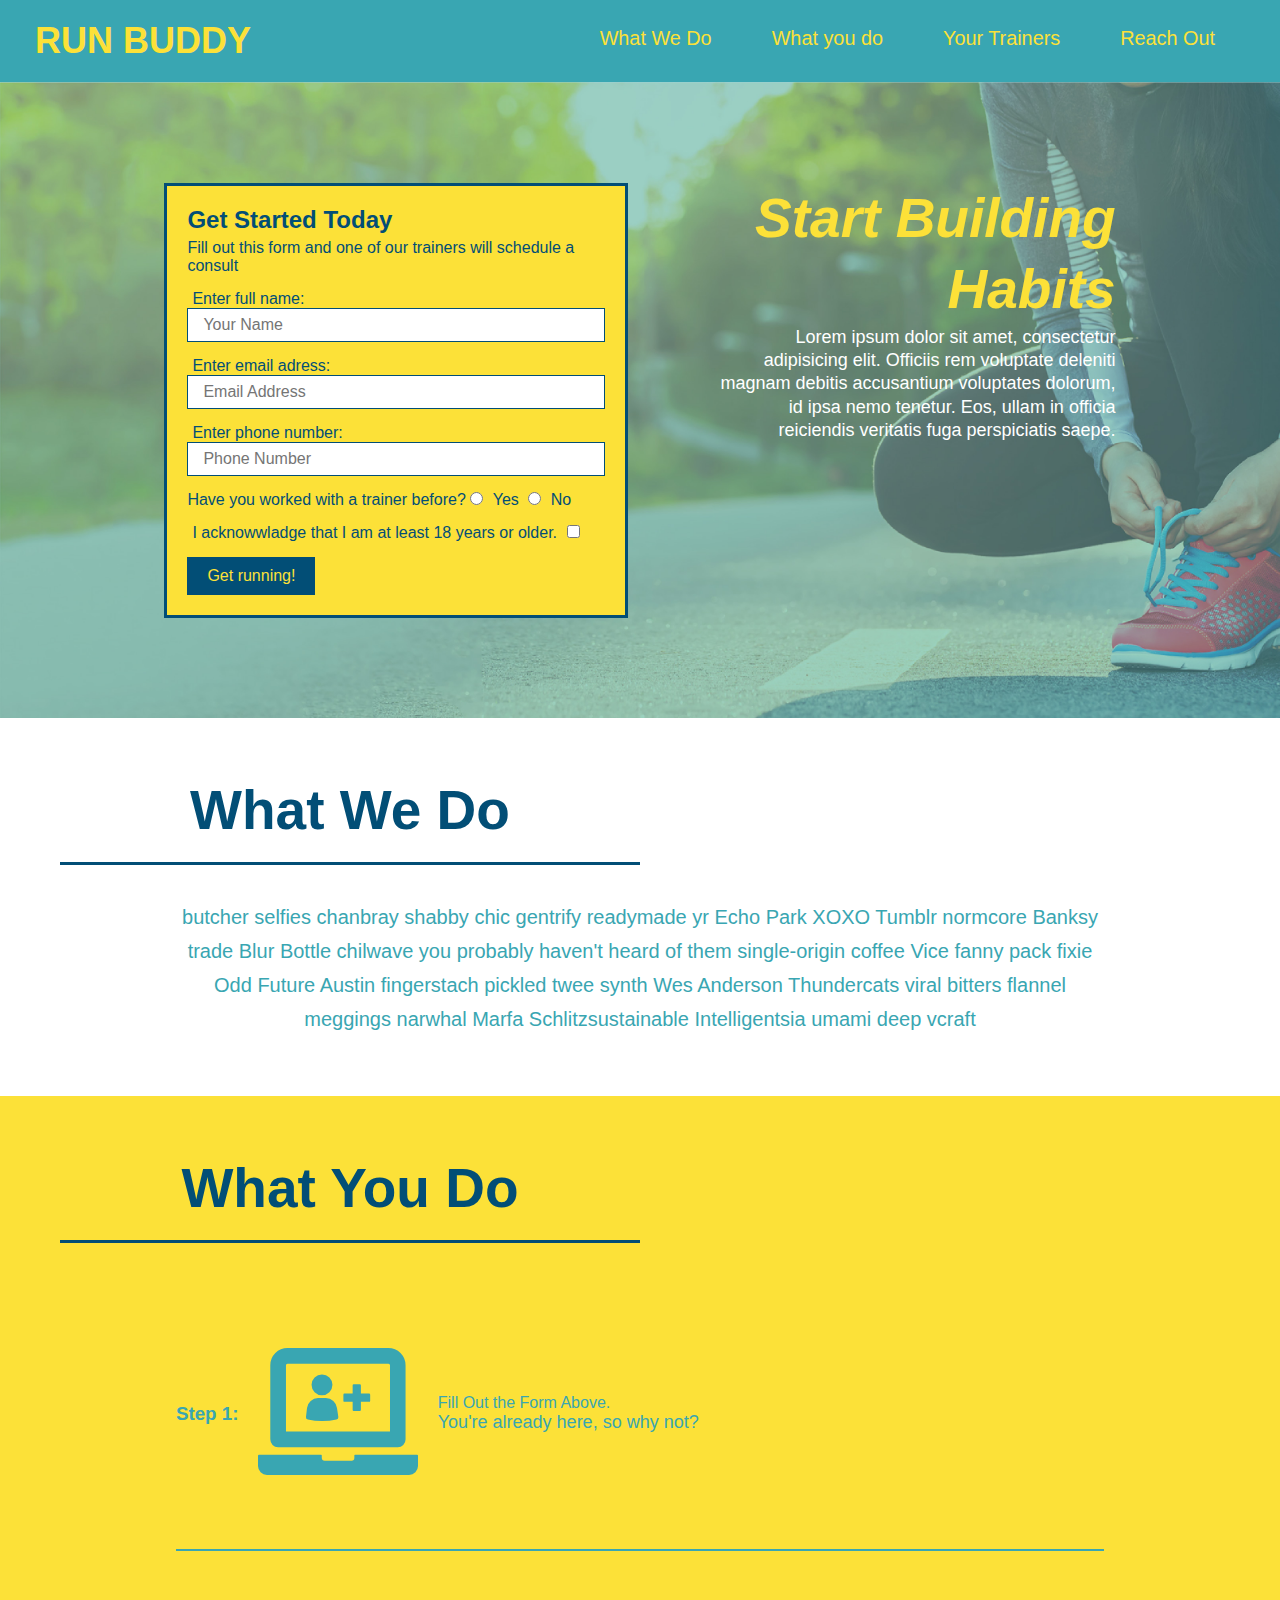
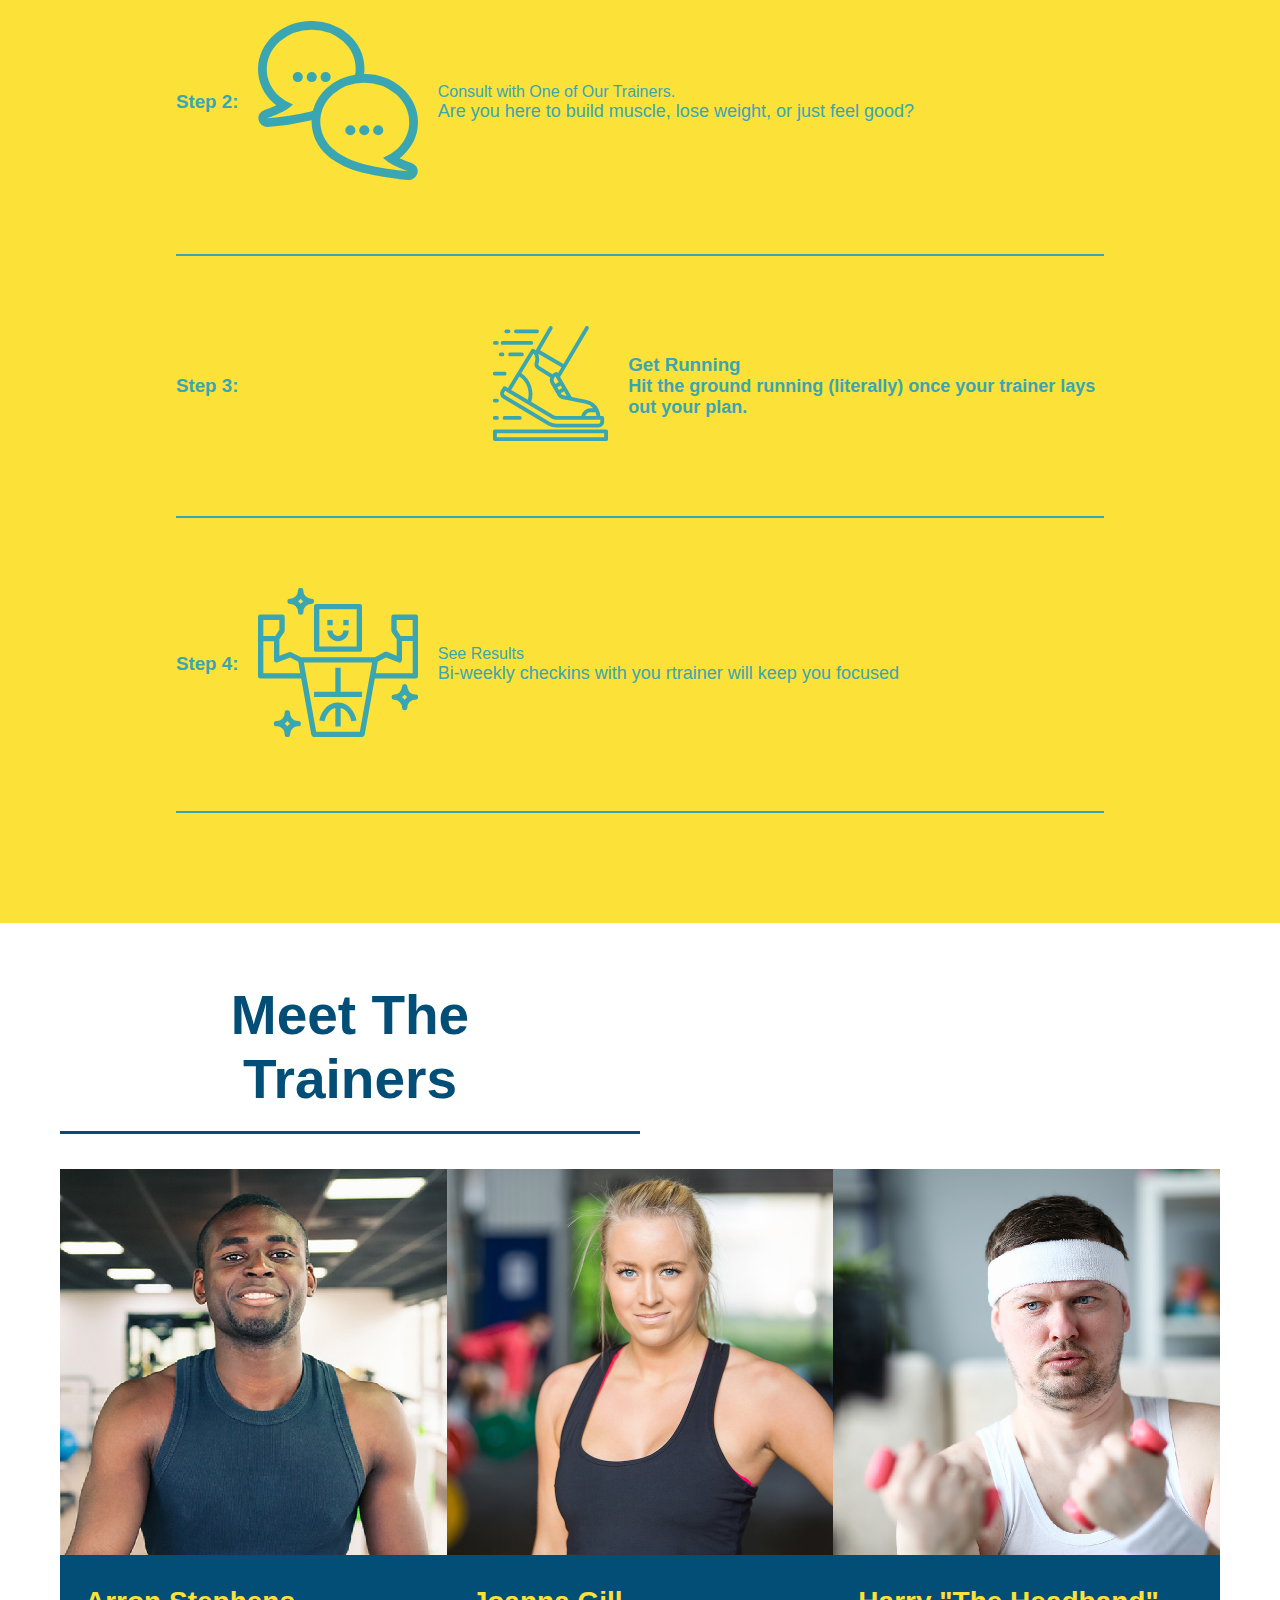
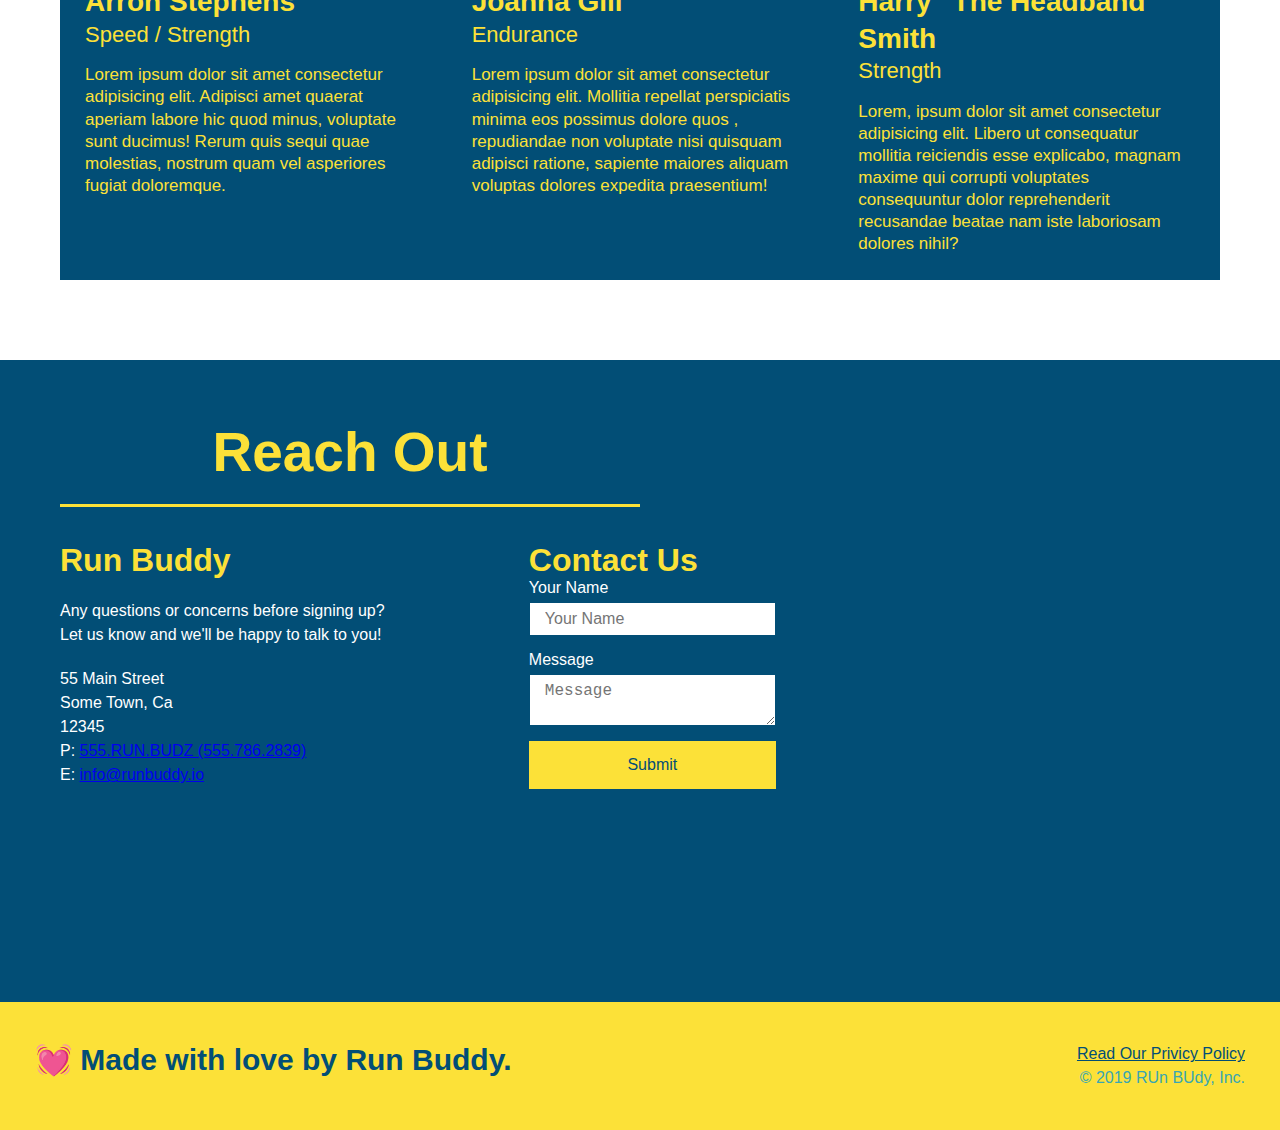
<file: index.html>
<!DOCTYPE html>
<html lang="en">

<head>
    <meta charset="UTF-8" />
    <title>Run Buddy</title>
    <link rel="stylesheet" href="./assets/css/style.css" />
</head>

<body>
    <!--navigation-->
    <header>
        <h1> <a href="/">RUN BUDDY</h1>
        <nav>
            <!--unordered list element-->
            <ul>
                <!--list item element-->
                <li>
                    <!--anchor element-->
                    <a href="#what-we-do">What We Do</a>
                </li>
                <li>
                    <a href="#what-you-do">What you do</a>
                </li>
                <li>
                    <a href="#your-trainers">Your Trainers</a>
                </li>

                <li>
                    <a href="#reach-out">Reach Out</a>
                </li>
            </ul>
        </nav>
    </header>

    <section class="hero">
        <div class="hero-form">

            <h3>Get Started Today</h3>
            <p>Fill out this form and one of our trainers will schedule a consult</p>
            <!--Add form element-->
            <form>
                <label for="name">Enter full name:</label>
                <input type="text" placeholder="Your Name" name="name" id="name" class="form-input" />
                <label for="email">Enter email adress:</label>
                <input type="email" placeholder="Email Address" name="email" id="email" class="form-input" />
                <label for="phone">Enter phone number:</label>
                <input type="tel" placeholder="Phone Number" name="phone" id="phone" class="form-input" />
                <p>
                    Have you worked with a trainer before?
                    <input type="radio" name="trainer-confirm" id="trainer-yes" />
                    <label for="trainer-yes">Yes</label>
                    <input type="radio" name="trainer-confirm" id="trainer-no" />
                    <label for="trainer-no">No</label>
                </p>
                <label for="checkbox">
                    I acknowwladge that I am at least 18 years or older.
                    <label>
                        <input type="checkbox" name="age-confirm" id="checkbox" />
                        </p>
                        <button type="submit">
                            Get running!
                        </button>
            </form>
        </div>
        <div class="hero-cta">
            <h2>Start Building Habits</h2>
            <p>
                Lorem ipsum dolor sit amet, consectetur adipisicing elit.
                Officiis rem voluptate deleniti magnam debitis accusantium
                voluptates dolorum, id ipsa nemo tenetur. Eos, ullam in
                officia reiciendis veritatis fuga perspiciatis saepe.
            </p>
        </div>
    </section>

    <!--what we do-->
    <section id="what-we-do" class="intro">
        <div class="flex-row">
            <h2 class="section-title primary border">What We Do</h2>
        </div>
        <div class="flex-row">
            <p>
                butcher selfies chanbray shabby chic gentrify readymade yr
                Echo Park XOXO Tumblr
                normcore Banksy trade Blur Bottle chilwave you probably haven't
                heard of them single-origin
                coffee Vice fanny pack fixie Odd Future Austin fingerstach pickled
                twee synth Wes Anderson Thundercats viral bitters flannel meggings
                narwhal Marfa Schlitzsustainable Intelligentsia umami deep vcraft
            </p>
        </div>
    </section>

    <!--"what you do"-->
    <section id="what-you-do" class="steps">
        <div class="flex-row">
            <h2 class="section-title secondary-border">What You Do</h2>
        </div>

        <!--insert this img element-->
        <div class="step">
            <h3>Step 1: </h3>
            <div class="step-info">
                <div class="step-img">
                    <img src="./assets/images/step-1.svg" alt="" />
                </div>
                <div class="step-text">
                    <span>Fill Out the Form Above.</span>
                    <p>You're already here, so why not?</p>
                </div>
            </div>
        </div>

        <div class="step">
            <h3>Step 2:</h3>
            <div class="step-info">
                <div class="step-img">
                    <img src="./assets/images/step-2.svg" alt="" />
                </div>
                <div class="step-text">
                    <span>Consult with One of Our Trainers.</span>
                    <p>Are you here to build muscle, lose weight, or just feel good?</p>
                </div>
            </div>
        </div>


        <div class="step">
            <h3>Step 3:<h3>
                    <div class="step-info">
                        <div class="step-img">
                            <img src="./assets/images/step-3.svg" alt="" />
                        </div>
                        <div class="step-text">
                            <span>Get Running</span>
                            <p>Hit the ground running (literally) once your trainer lays out your plan. </p>
                        </div>
                    </div>
        </div>

        <div class="step">
            <h3>Step 4:</h3>
            <div class="step-info">
                <div class="step-img">
                    <img src="./assets/images/step-4.svg" alt="" />
                </div>
                <div class="step-text">
                    <span>See Results</span>
                    <p>Bi-weekly checkins with you rtrainer will keep you focused</p>
                </div>
            </div>
        </div>
    </section>


    <!--"meet the trainers"-->
    <section id="your-trainers">
        <div class="flex-row">
            <h2 class="section-title primary-border">Meet The Trainers</h2>
        </div>

        <div class="trainers">
            <article class="trainer">
                <img src="./assets/images//trainer-1.jpg"
                    alt="Arron Stephens in his workout clothes, ready to pump iron" />
                <div class="trainer-bio">
                    <h3 class="trainer-name">Arron Stephens</h3>
                    <h4 class="trainer-role">Speed / Strength</h4>
                    <p>
                        Lorem ipsum dolor sit amet consectetur adipisicing elit.
                        Adipisci amet quaerat aperiam labore hic quod minus, voluptate sunt
                        ducimus! Rerum quis sequi quae molestias, nostrum quam vel asperiores
                        fugiat doloremque.
                    </p>
                </div>
            </article>

            <!--second trainer bio-->
            <article class="trainer">
                <img src="./assets/images/trainer-2.jpg" alt="Joanna Gill cooling off after a workout" />
                <div class="trainer-bio">
                    <h3 class="trainer-name">Joanna Gill</h3>
                    <h4 class="trainer-role">Endurance</h4>
                    <p>
                        Lorem ipsum dolor sit amet consectetur adipisicing elit.
                        Mollitia repellat perspiciatis minima eos possimus dolore quos
                        , repudiandae non voluptate nisi quisquam adipisci ratione, sapiente
                        maiores aliquam voluptas dolores expedita praesentium!
                    </p>
                </div>
            </article>


            <!--third trainer bio-->
            <article class="trainer">
                <img src="./assets/images/trainer-3.jpg"
                    alt="Harry Smith wearing a headband and lifting comically small pink weights" />
                <div class="trainer-bio">
                    <h3 class="trainer-name">Harry "The Headband" Smith</h3>
                    <h4 class="trainer-role">Strength</h4>
                    <p>
                        Lorem, ipsum dolor sit amet consectetur adipisicing elit.
                        Libero ut consequatur mollitia reiciendis esse explicabo,
                        magnam maxime qui corrupti voluptates consequuntur dolor
                        reprehenderit recusandae beatae nam iste laboriosam dolores
                        nihil?
                    </p>
                </div>
            </article>
        </div>
    </section>




    <!--"reach out"-->
    <section id="reach-out" class="contact">
        <div class="flex-row">
            <h2 class="section-title secondary-border">Reach Out</h2>
        </div>
        <div class="contact-info">
            <div>
                <h3>Run Buddy</h3>
                <p>
                    Any questions or concerns before signing up?
                    <br />
                    Let us know and we'll be happy to talk to you!
                </p>

                <address>
                    55 Main Street <br />
                    Some Town, Ca <br />
                    12345 <br />
                    P: <a href="tel:555.786.2839">555.RUN.BUDZ (555.786.2839)</a><br />
                    E: <a href="mailto://info@runbuddy.io">info@runbuddy.io</a>
                </address>

            </div>

            <div class="contact-form">
                <h3>Contact Us</h3>
                <form>
                    <label for="contact-name">Your Name</label>
                    <input type="text" id="contact-name" placeholder="Your Name" />

                    <label for="contact-message">Message</label>
                    <textarea id="contact-message" placeholder="Message"></textarea>

                    <button type="submit">Submit</button>
                </form>
            </div>

            <iframe
                src="https://www.google.com/maps/embed?pb=!1m14!1m12!1m3!1d12182.30520634488!2d-74.0652613!3d40.2407219!2m3!1f0!2f0!3f0!3m2!1i1024!2i768!4f13.1!5e0!3m2!1sen!2sus!4v1561060983193!5m2!1sen!2sus"
                frameborder="0" style="border:0" allowfullscreen></iframe>

        </div>

    </section>

    <!--footer-->
    <footer>
        <h2>💓 Made with love by Run Buddy.</h2>
        <div>
            <a href="#">Read Our Privicy Policy</a><br />
            &copy; 2019 RUn BUdy, Inc.
        </div>
    </footer>
</body>

</html>
</file>
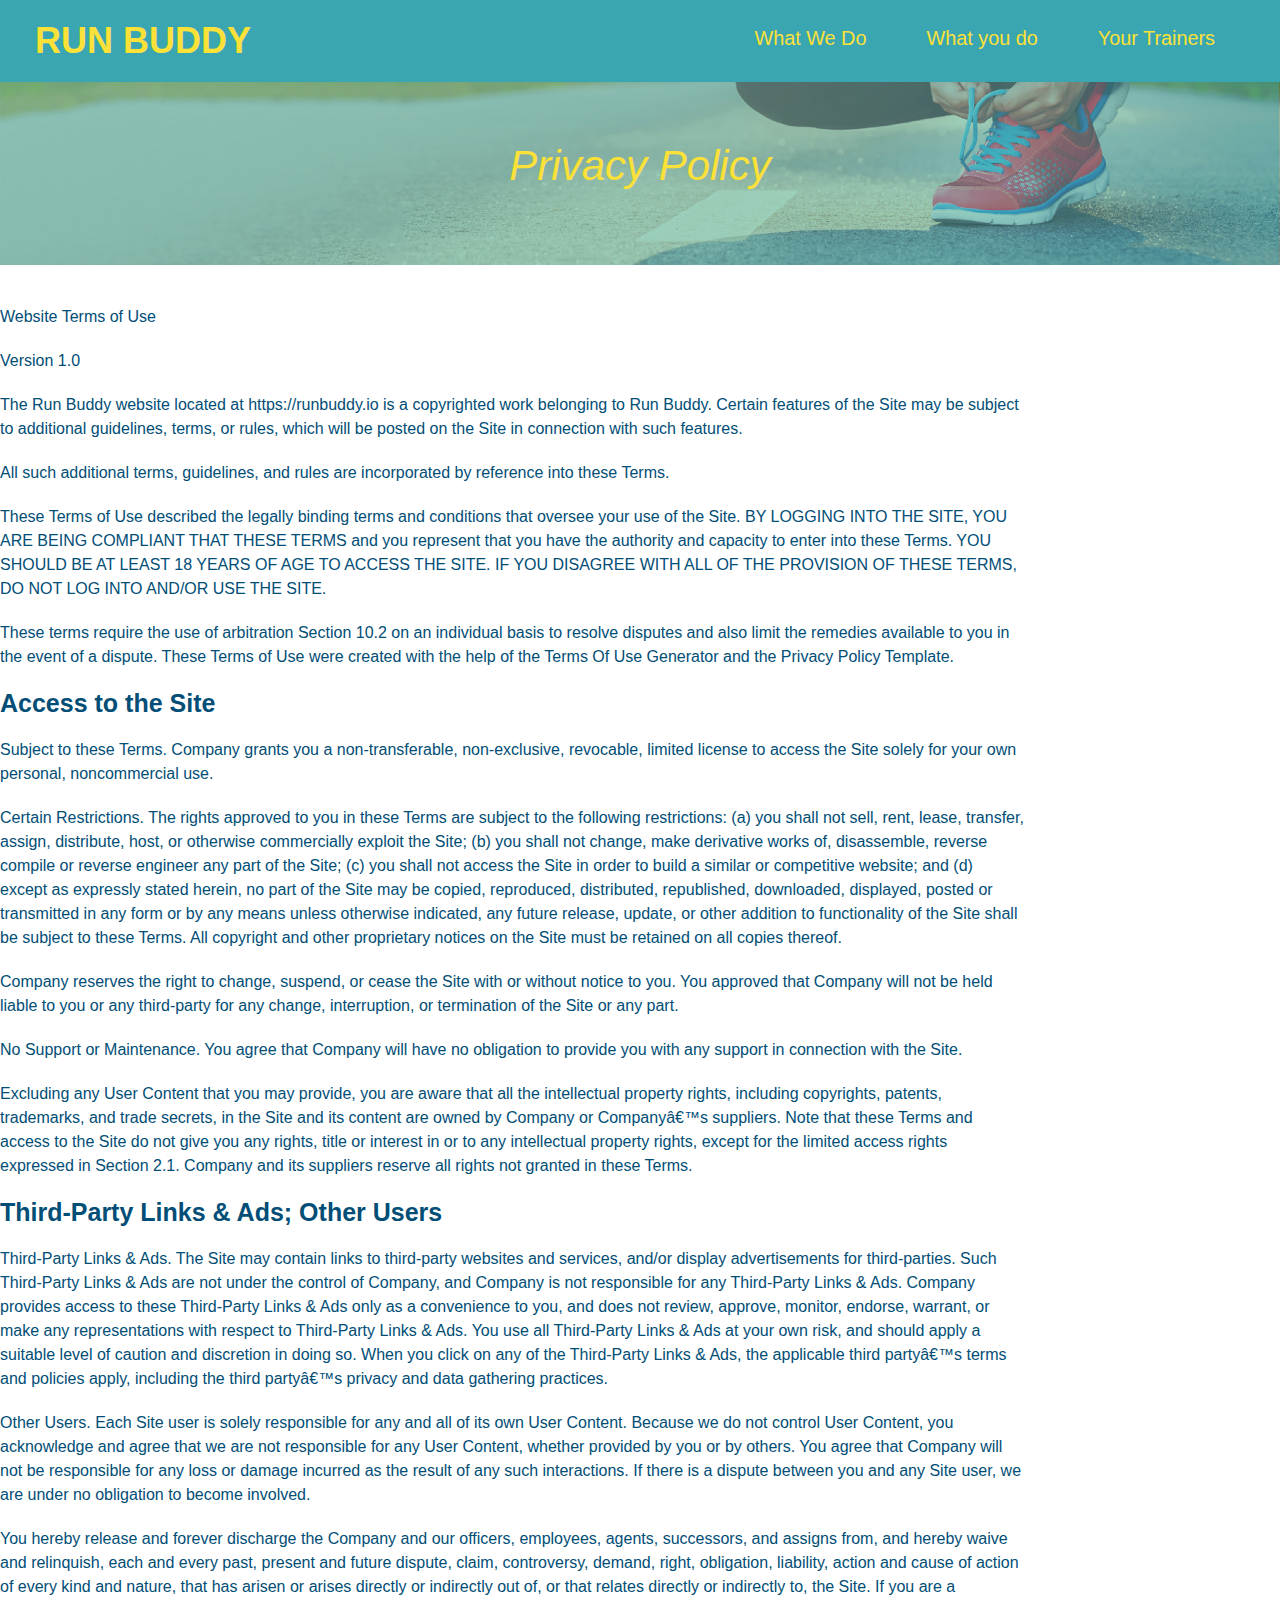
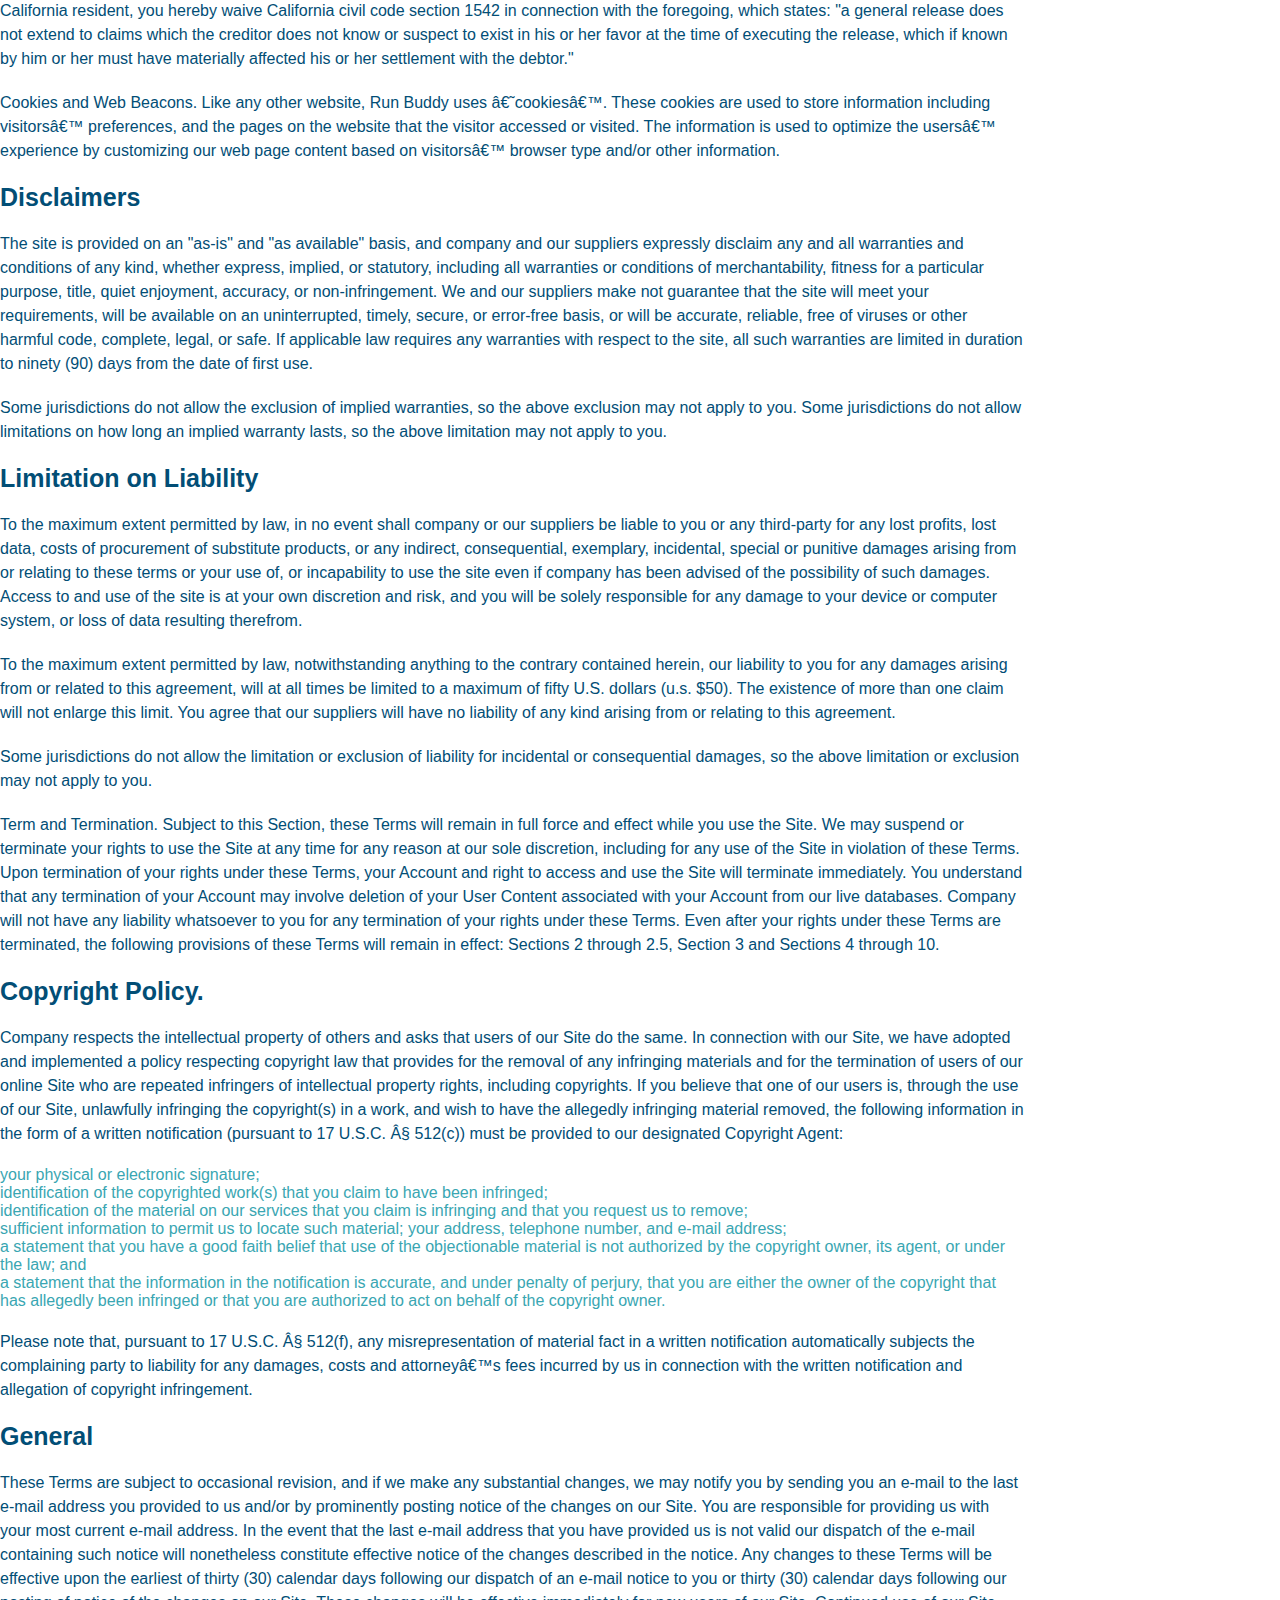
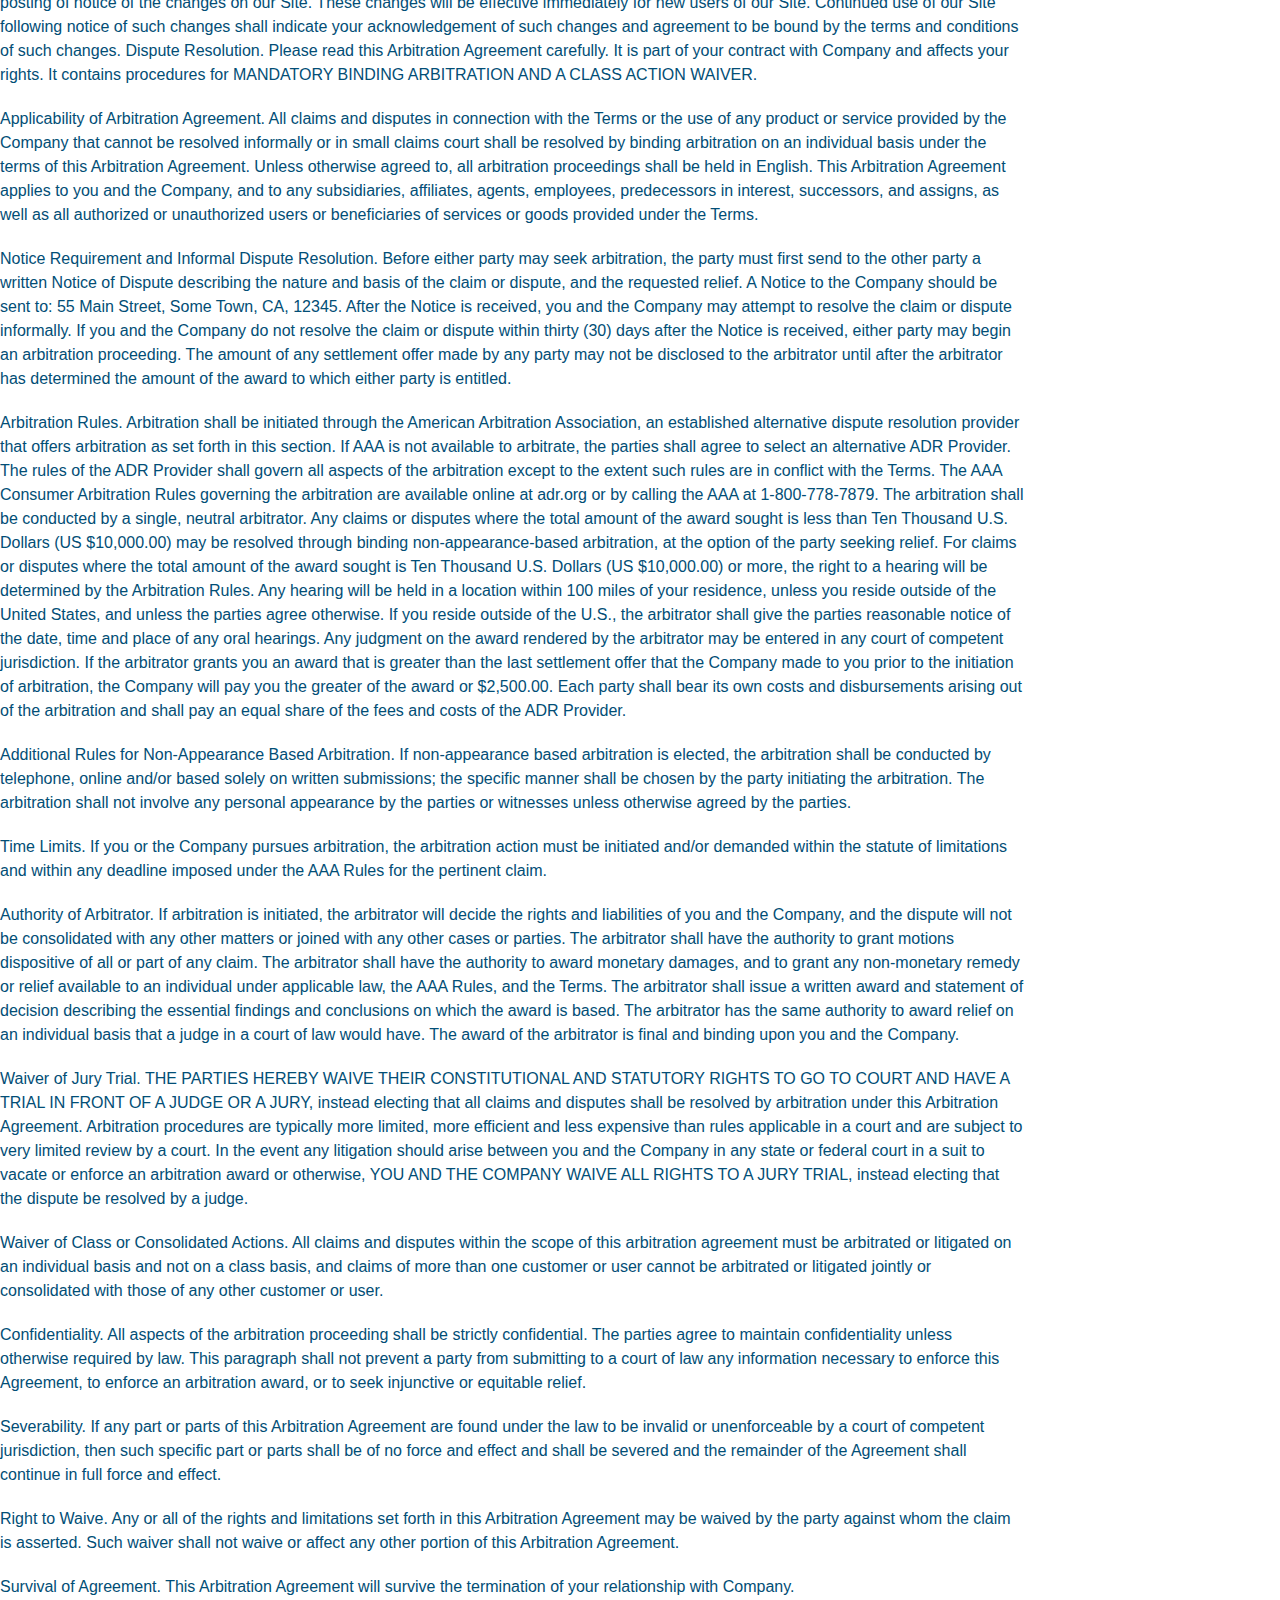
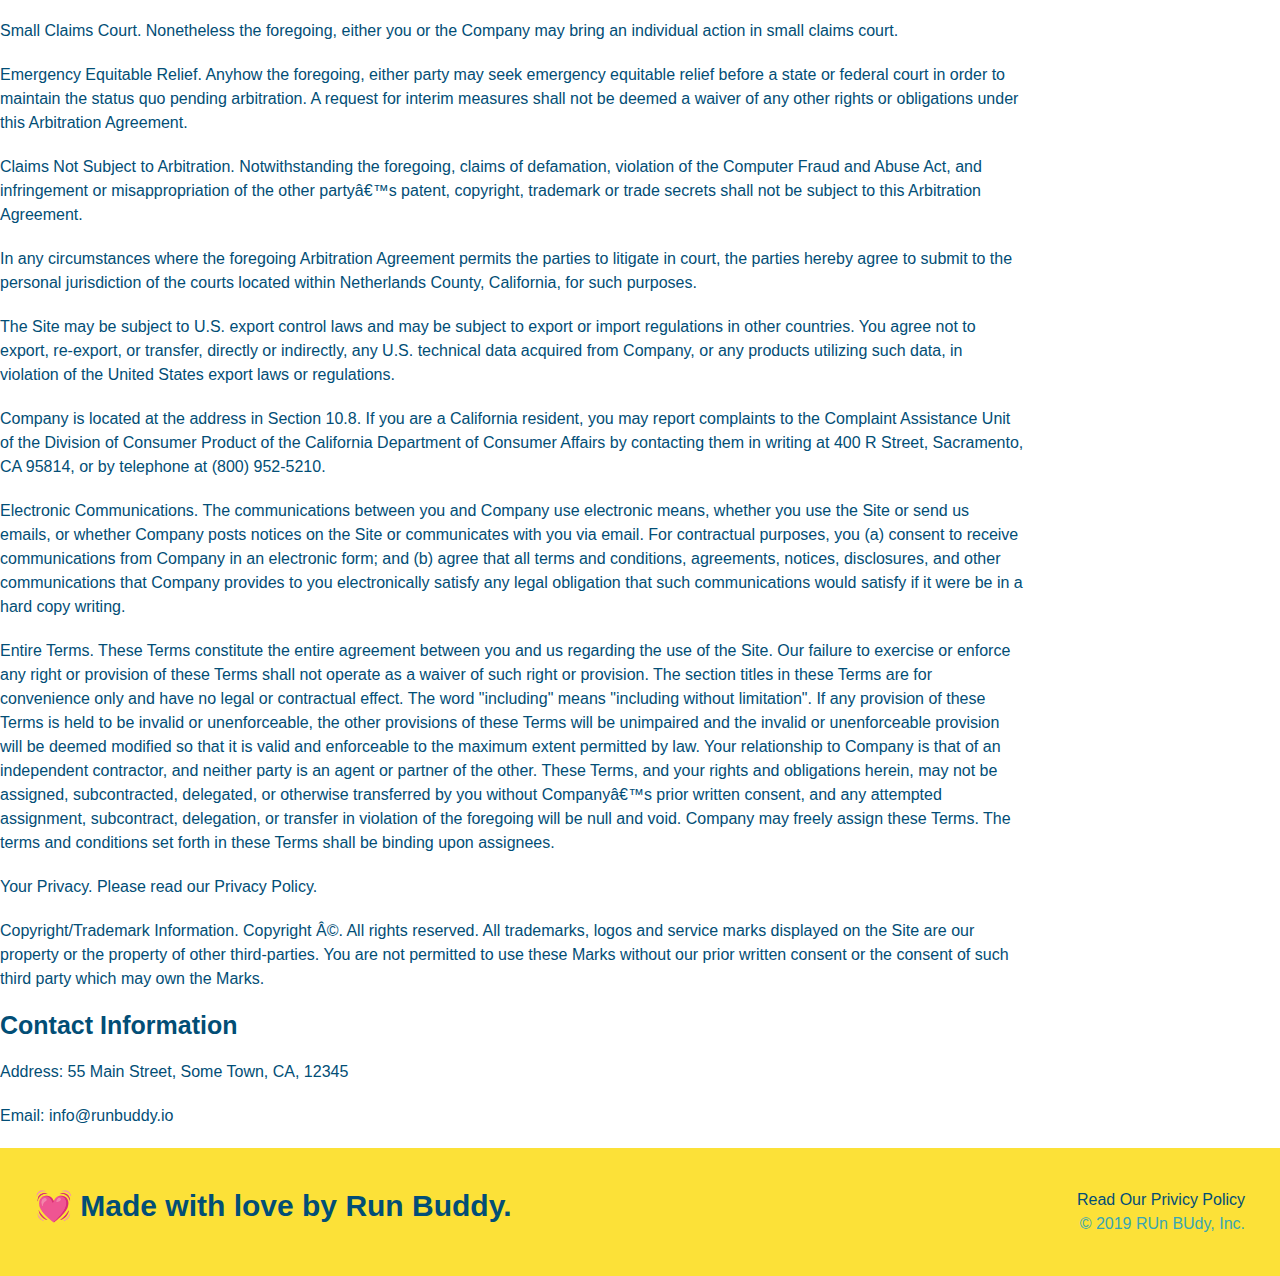
<file: privacy-policy.html/index.html>
<!DOCTYPE html>
<html lang="en">
    <head>
        <meta name="viewport" content="width=device-width, inital-scale=1.0" />
        <meta charset="UTF-8" />
        <title>Privacy Policy - Run Buddy</title>
        <link rel="stylesheet" href="../assets/css/style.css" />
        <link rel="stylesheet" href="../assets/css/secondary-styles.css" />
    </head>
    <body>
        <header>
            <h1> <a href="/">RUN BUDDY</h1>
            <nav>
                <!--unordered list element-->
                <ul>
                    <!--list item element-->
                    <li>
                        <!--anchor element-->
                    <a href="./index.html#what-we-do">What We Do</a>
                    </li>
                    <li>
                        <a href="./index.html#what-you-do">What you do</a>
                    </li>
                    <li>
                        <a href="./indexhtml#your-trainers">Your Trainers</a>
                    </li>
    
                    <li>                    </li>
                </ul>
            </nav>
            </header>
            <section class="hero">
                <h2 class="page-title">
                    Privacy Policy
                </h2>
            </section>
            <article class="secondary-content">
                <p>
                    Website Terms of Use
                  </p>
            
                  <p>
                    Version 1.0
                  </p>
            
                  <p>
                    The Run Buddy website located at https://runbuddy.io is a copyrighted work belonging to Run Buddy. Certain
                    features of the Site may be subject to additional guidelines, terms, or rules, which will be posted on the Site
                    in connection with such features.
                  </p>
            
                  <p>
                    All such additional terms, guidelines, and rules are incorporated by reference into these Terms.
                  </p>
            
                  <p>
                    These Terms of Use described the legally binding terms and conditions that oversee your use of the Site. BY
                    LOGGING INTO THE SITE, YOU ARE BEING COMPLIANT THAT THESE TERMS and you represent that you have the authority
                    and capacity to enter into these Terms. YOU SHOULD BE AT LEAST 18 YEARS OF AGE TO ACCESS THE SITE. IF YOU
                    DISAGREE WITH ALL OF THE PROVISION OF THESE TERMS, DO NOT LOG INTO AND/OR USE THE SITE.
                  </p>
            
                  <p>
                    These terms require the use of arbitration Section 10.2 on an individual basis to resolve disputes and also
                    limit the remedies available to you in the event of a dispute. These Terms of Use were created with the help of
                    the Terms Of Use Generator and the Privacy Policy Template.
                  </p>
            
                  <h3>
                    Access to the Site
                  </h3>
            
                  <p>
                    Subject to these Terms. Company grants you a non-transferable, non-exclusive, revocable, limited license to
                    access the Site solely for your own personal, noncommercial use.
                  </p>
            
                  <p>
                    Certain Restrictions. The rights approved to you in these Terms are subject to the following restrictions: (a)
                    you shall not sell, rent, lease, transfer, assign, distribute, host, or otherwise commercially exploit the Site;
                    (b) you shall not change, make derivative works of, disassemble, reverse compile or reverse engineer any part of
                    the Site; (c) you shall not access the Site in order to build a similar or competitive website; and (d) except
                    as expressly stated herein, no part of the Site may be copied, reproduced, distributed, republished, downloaded,
                    displayed, posted or transmitted in any form or by any means unless otherwise indicated, any future release,
                    update, or other addition to functionality of the Site shall be subject to these Terms. All copyright and other
                    proprietary notices on the Site must be retained on all copies thereof.
                  </p>
            
                  <p>
                    Company reserves the right to change, suspend, or cease the Site with or without notice to you. You approved
                    that Company will not be held liable to you or any third-party for any change, interruption, or termination of
                    the Site or any part.
                  </p>
            
                  <p>
                    No Support or Maintenance. You agree that Company will have no obligation to provide you with any support in
                    connection with the Site.
                  </p>
            
                  <p>
                    Excluding any User Content that you may provide, you are aware that all the intellectual property rights,
                    including copyrights, patents, trademarks, and trade secrets, in the Site and its content are owned by Company
                    or Companyâ€™s suppliers. Note that these Terms and access to the Site do not give you any rights, title or
                    interest in or to any intellectual property rights, except for the limited access rights expressed in Section
                    2.1. Company and its suppliers reserve all rights not granted in these Terms.
                  </p>
            
                  <h3>
                    Third-Party Links & Ads; Other Users
                  </h3>
            
                  <p>
                    Third-Party Links & Ads. The Site may contain links to third-party websites and services, and/or display
                    advertisements for third-parties. Such Third-Party Links & Ads are not under the control of Company, and Company
                    is not responsible for any Third-Party Links & Ads. Company provides access to these Third-Party Links & Ads
                    only as a convenience to you, and does not review, approve, monitor, endorse, warrant, or make any
                    representations with respect to Third-Party Links & Ads. You use all Third-Party Links & Ads at your own risk,
                    and should apply a suitable level of caution and discretion in doing so. When you click on any of the
                    Third-Party Links & Ads, the applicable third partyâ€™s terms and policies apply, including the third partyâ€™s
                    privacy and data gathering practices.
                  </p>
            
                  <p>
                    Other Users. Each Site user is solely responsible for any and all of its own User Content. Because we do not
                    control User Content, you acknowledge and agree that we are not responsible for any User Content, whether
                    provided by you or by others. You agree that Company will not be responsible for any loss or damage incurred as
                    the result of any such interactions. If there is a dispute between you and any Site user, we are under no
                    obligation to become involved.
                  </p>
            
                  <p>
                    You hereby release and forever discharge the Company and our officers, employees, agents, successors, and
                    assigns from, and hereby waive and relinquish, each and every past, present and future dispute, claim,
                    controversy, demand, right, obligation, liability, action and cause of action of every kind and nature, that has
                    arisen or arises directly or indirectly out of, or that relates directly or indirectly to, the Site. If you are
                    a California resident, you hereby waive California civil code section 1542 in connection with the foregoing,
                    which states: "a general release does not extend to claims which the creditor does not know or suspect to exist
                    in his or her favor at the time of executing the release, which if known by him or her must have materially
                    affected his or her settlement with the debtor."
                  </p>
            
                  <p>
                    Cookies and Web Beacons. Like any other website, Run Buddy uses â€˜cookiesâ€™. These cookies are used to store
                    information including visitorsâ€™ preferences, and the pages on the website that the visitor accessed or visited.
                    The information is used to optimize the usersâ€™ experience by customizing our web page content based on visitorsâ€™
                    browser type and/or other information.
                  </p>
            
                  <h3>
                    Disclaimers
                  </h3>
            
                  <p>
                    The site is provided on an "as-is" and "as available" basis, and company and our suppliers expressly disclaim
                    any and all warranties and conditions of any kind, whether express, implied, or statutory, including all
                    warranties or conditions of merchantability, fitness for a particular purpose, title, quiet enjoyment, accuracy,
                    or non-infringement. We and our suppliers make not guarantee that the site will meet your requirements, will be
                    available on an uninterrupted, timely, secure, or error-free basis, or will be accurate, reliable, free of
                    viruses or other harmful code, complete, legal, or safe. If applicable law requires any warranties with respect
                    to the site, all such warranties are limited in duration to ninety (90) days from the date of first use.
                  </p>
            
                  <p>
                    Some jurisdictions do not allow the exclusion of implied warranties, so the above exclusion may not apply to
                    you. Some jurisdictions do not allow limitations on how long an implied warranty lasts, so the above limitation
                    may not apply to you.
                  </p>
            
                  <h3>
                    Limitation on Liability
                  </h3>
            
                  <p>
                    To the maximum extent permitted by law, in no event shall company or our suppliers be liable to you or any
                    third-party for any lost profits, lost data, costs of procurement of substitute products, or any indirect,
                    consequential, exemplary, incidental, special or punitive damages arising from or relating to these terms or
                    your use of, or incapability to use the site even if company has been advised of the possibility of such
                    damages. Access to and use of the site is at your own discretion and risk, and you will be solely responsible
                    for any damage to your device or computer system, or loss of data resulting therefrom.
                  </p>
            
                  <p>
                    To the maximum extent permitted by law, notwithstanding anything to the contrary contained herein, our liability
                    to you for any damages arising from or related to this agreement, will at all times be limited to a maximum of
                    fifty U.S. dollars (u.s. $50). The existence of more than one claim will not enlarge this limit. You agree that
                    our suppliers will have no liability of any kind arising from or relating to this agreement.
                  </p>
            
                  <p>
                    Some jurisdictions do not allow the limitation or exclusion of liability for incidental or consequential
                    damages, so the above limitation or exclusion may not apply to you.
                  </p>
            
                  <p>
                    Term and Termination. Subject to this Section, these Terms will remain in full force and effect while you use
                    the Site. We may suspend or terminate your rights to use the Site at any time for any reason at our sole
                    discretion, including for any use of the Site in violation of these Terms. Upon termination of your rights under
                    these Terms, your Account and right to access and use the Site will terminate immediately. You understand that
                    any termination of your Account may involve deletion of your User Content associated with your Account from our
                    live databases. Company will not have any liability whatsoever to you for any termination of your rights under
                    these Terms. Even after your rights under these Terms are terminated, the following provisions of these Terms
                    will remain in effect: Sections 2 through 2.5, Section 3 and Sections 4 through 10.
                  </p>
            
                  <h3>
                    Copyright Policy.
                  </h3>
            
                  <p>
                    Company respects the intellectual property of others and asks that users of our Site do the same. In connection
                    with our Site, we have adopted and implemented a policy respecting copyright law that provides for the removal
                    of any infringing materials and for the termination of users of our online Site who are repeated infringers of
                    intellectual property rights, including copyrights. If you believe that one of our users is, through the use of
                    our Site, unlawfully infringing the copyright(s) in a work, and wish to have the allegedly infringing material
                    removed, the following information in the form of a written notification (pursuant to 17 U.S.C. Â§ 512(c)) must
                    be provided to our designated Copyright Agent:
                  </p>
            
                  <ul>
                    <li>
                      your physical or electronic signature;
                    </li>
                    <li>
                      identification of the copyrighted work(s) that you claim to have been infringed;
                    </li>
                    <li>
                      identification of the material on our services that you claim is infringing and that you request us to remove;
                    </li>
                    <li>
                      sufficient information to permit us to locate such material; your address, telephone number, and e-mail
                      address;
                    </li>
                    <li>
                      a statement that you have a good faith belief that use of the objectionable material is not authorized by the
                      copyright owner, its agent, or under the law; and
                    </li>
                    <li>
                      a statement that the information in the notification is accurate, and under penalty of perjury, that you are
                      either the owner of the copyright that has allegedly been infringed or that you are authorized to act on
                      behalf of the copyright owner.
                    </li>
                  </ul>
            
                  <p>
                    Please note that, pursuant to 17 U.S.C. Â§ 512(f), any misrepresentation of material fact in a written
                    notification automatically subjects the complaining party to liability for any damages, costs and attorneyâ€™s
                    fees incurred by us in connection with the written notification and allegation of copyright infringement.
                  </p>
            
                  <h3>
                    General
                  </h3>
            
                  <p>
                    These Terms are subject to occasional revision, and if we make any substantial changes, we may notify you by
                    sending you an e-mail to the last e-mail address you provided to us and/or by prominently posting notice of the
                    changes on our Site. You are responsible for providing us with your most current e-mail address. In the event
                    that the last e-mail address that you have provided us is not valid our dispatch of the e-mail containing such
                    notice will nonetheless constitute effective notice of the changes described in the notice. Any changes to these
                    Terms will be effective upon the earliest of thirty (30) calendar days following our dispatch of an e-mail
                    notice to you or thirty (30) calendar days following our posting of notice of the changes on our Site. These
                    changes will be effective immediately for new users of our Site. Continued use of our Site following notice of
                    such changes shall indicate your acknowledgement of such changes and agreement to be bound by the terms and
                    conditions of such changes. Dispute Resolution. Please read this Arbitration Agreement carefully. It is part of
                    your contract with Company and affects your rights. It contains procedures for MANDATORY BINDING ARBITRATION AND
                    A CLASS ACTION WAIVER.
                  </p>
            
                  <p>
                    Applicability of Arbitration Agreement. All claims and disputes in connection with the Terms or the use of any
                    product or service provided by the Company that cannot be resolved informally or in small claims court shall be
                    resolved by binding arbitration on an individual basis under the terms of this Arbitration Agreement. Unless
                    otherwise agreed to, all arbitration proceedings shall be held in English. This Arbitration Agreement applies to
                    you and the Company, and to any subsidiaries, affiliates, agents, employees, predecessors in interest,
                    successors, and assigns, as well as all authorized or unauthorized users or beneficiaries of services or goods
                    provided under the Terms.
                  </p>
            
                  <p>
                    Notice Requirement and Informal Dispute Resolution. Before either party may seek arbitration, the party must
                    first send to the other party a written Notice of Dispute describing the nature and basis of the claim or
                    dispute, and the requested relief. A Notice to the Company should be sent to: 55 Main Street, Some Town, CA,
                    12345. After the Notice is received, you and the Company may attempt to resolve the claim or dispute informally.
                    If you and the Company do not resolve the claim or dispute within thirty (30) days after the Notice is received,
                    either party may begin an arbitration proceeding. The amount of any settlement offer made by any party may not
                    be disclosed to the arbitrator until after the arbitrator has determined the amount of the award to which either
                    party is entitled.
                  </p>
            
                  <p>
                    Arbitration Rules. Arbitration shall be initiated through the American Arbitration Association, an established
                    alternative dispute resolution provider that offers arbitration as set forth in this section. If AAA is not
                    available to arbitrate, the parties shall agree to select an alternative ADR Provider. The rules of the ADR
                    Provider shall govern all aspects of the arbitration except to the extent such rules are in conflict with the
                    Terms. The AAA Consumer Arbitration Rules governing the arbitration are available online at adr.org or by
                    calling the AAA at 1-800-778-7879. The arbitration shall be conducted by a single, neutral arbitrator. Any
                    claims or disputes where the total amount of the award sought is less than Ten Thousand U.S. Dollars (US
                    $10,000.00) may be resolved through binding non-appearance-based arbitration, at the option of the party seeking
                    relief. For claims or disputes where the total amount of the award sought is Ten Thousand U.S. Dollars (US
                    $10,000.00) or more, the right to a hearing will be determined by the Arbitration Rules. Any hearing will be
                    held in a location within 100 miles of your residence, unless you reside outside of the United States, and
                    unless the parties agree otherwise. If you reside outside of the U.S., the arbitrator shall give the parties
                    reasonable notice of the date, time and place of any oral hearings. Any judgment on the award rendered by the
                    arbitrator may be entered in any court of competent jurisdiction. If the arbitrator grants you an award that is
                    greater than the last settlement offer that the Company made to you prior to the initiation of arbitration, the
                    Company will pay you the greater of the award or $2,500.00. Each party shall bear its own costs and
                    disbursements arising out of the arbitration and shall pay an equal share of the fees and costs of the ADR
                    Provider.
                  </p>
            
                  <p>
                    Additional Rules for Non-Appearance Based Arbitration. If non-appearance based arbitration is elected, the
                    arbitration shall be conducted by telephone, online and/or based solely on written submissions; the specific
                    manner shall be chosen by the party initiating the arbitration. The arbitration shall not involve any personal
                    appearance by the parties or witnesses unless otherwise agreed by the parties.
                  </p>
            
                  <p>
                    Time Limits. If you or the Company pursues arbitration, the arbitration action must be initiated and/or demanded
                    within the statute of limitations and within any deadline imposed under the AAA Rules for the pertinent claim.
                  </p>
            
                  <p>
                    Authority of Arbitrator. If arbitration is initiated, the arbitrator will decide the rights and liabilities of
                    you and the Company, and the dispute will not be consolidated with any other matters or joined with any other
                    cases or parties. The arbitrator shall have the authority to grant motions dispositive of all or part of any
                    claim. The arbitrator shall have the authority to award monetary damages, and to grant any non-monetary remedy
                    or relief available to an individual under applicable law, the AAA Rules, and the Terms. The arbitrator shall
                    issue a written award and statement of decision describing the essential findings and conclusions on which the
                    award is based. The arbitrator has the same authority to award relief on an individual basis that a judge in a
                    court of law would have. The award of the arbitrator is final and binding upon you and the Company.
                  </p>
            
                  <p>
                    Waiver of Jury Trial. THE PARTIES HEREBY WAIVE THEIR CONSTITUTIONAL AND STATUTORY RIGHTS TO GO TO COURT AND HAVE
                    A TRIAL IN FRONT OF A JUDGE OR A JURY, instead electing that all claims and disputes shall be resolved by
                    arbitration under this Arbitration Agreement. Arbitration procedures are typically more limited, more efficient
                    and less expensive than rules applicable in a court and are subject to very limited review by a court. In the
                    event any litigation should arise between you and the Company in any state or federal court in a suit to vacate
                    or enforce an arbitration award or otherwise, YOU AND THE COMPANY WAIVE ALL RIGHTS TO A JURY TRIAL, instead
                    electing that the dispute be resolved by a judge.
                  </p>
            
                  <p>
                    Waiver of Class or Consolidated Actions. All claims and disputes within the scope of this arbitration agreement
                    must be arbitrated or litigated on an individual basis and not on a class basis, and claims of more than one
                    customer or user cannot be arbitrated or litigated jointly or consolidated with those of any other customer or
                    user.
                  </p>
            
                  <p>
                    Confidentiality. All aspects of the arbitration proceeding shall be strictly confidential. The parties agree to
                    maintain confidentiality unless otherwise required by law. This paragraph shall not prevent a party from
                    submitting to a court of law any information necessary to enforce this Agreement, to enforce an arbitration
                    award, or to seek injunctive or equitable relief.
                  </p>
            
                  <p>
                    Severability. If any part or parts of this Arbitration Agreement are found under the law to be invalid or
                    unenforceable by a court of competent jurisdiction, then such specific part or parts shall be of no force and
                    effect and shall be severed and the remainder of the Agreement shall continue in full force and effect.
                  </p>
            
                  <p>
                    Right to Waive. Any or all of the rights and limitations set forth in this Arbitration Agreement may be waived
                    by the party against whom the claim is asserted. Such waiver shall not waive or affect any other portion of this
                    Arbitration Agreement.
                  </p>
            
                  <p>
                    Survival of Agreement. This Arbitration Agreement will survive the termination of your relationship with
                    Company.
                  </p>
            
                  <p>
                    Small Claims Court. Nonetheless the foregoing, either you or the Company may bring an individual action in small
                    claims court.
                  </p>
            
                  <p>
                    Emergency Equitable Relief. Anyhow the foregoing, either party may seek emergency equitable relief before a
                    state or federal court in order to maintain the status quo pending arbitration. A request for interim measures
                    shall not be deemed a waiver of any other rights or obligations under this Arbitration Agreement.
                  </p>
            
                  <p>
                    Claims Not Subject to Arbitration. Notwithstanding the foregoing, claims of defamation, violation of the
                    Computer Fraud and Abuse Act, and infringement or misappropriation of the other partyâ€™s patent, copyright,
                    trademark or trade secrets shall not be subject to this Arbitration Agreement.
                  </p>
            
                  <p>
                    In any circumstances where the foregoing Arbitration Agreement permits the parties to litigate in court, the
                    parties hereby agree to submit to the personal jurisdiction of the courts located within Netherlands County,
                    California, for such purposes.
                  </p>
            
                  <p>
                    The Site may be subject to U.S. export control laws and may be subject to export or import regulations in other
                    countries. You agree not to export, re-export, or transfer, directly or indirectly, any U.S. technical data
                    acquired from Company, or any products utilizing such data, in violation of the United States export laws or
                    regulations.
                  </p>
            
                  <p>
                    Company is located at the address in Section 10.8. If you are a California resident, you may report complaints
                    to the Complaint Assistance Unit of the Division of Consumer Product of the California Department of Consumer
                    Affairs by contacting them in writing at 400 R Street, Sacramento, CA 95814, or by telephone at (800) 952-5210.
                  </p>
            
                  <p>
                    Electronic Communications. The communications between you and Company use electronic means, whether you use the
                    Site or send us emails, or whether Company posts notices on the Site or communicates with you via email. For
                    contractual purposes, you (a) consent to receive communications from Company in an electronic form; and (b)
                    agree that all terms and conditions, agreements, notices, disclosures, and other communications that Company
                    provides to you electronically satisfy any legal obligation that such communications would satisfy if it were be
                    in a hard copy writing.
                  </p>
            
                  <p>
                    Entire Terms. These Terms constitute the entire agreement between you and us regarding the use of the Site. Our
                    failure to exercise or enforce any right or provision of these Terms shall not operate as a waiver of such right
                    or provision. The section titles in these Terms are for convenience only and have no legal or contractual
                    effect. The word "including" means "including without limitation". If any provision of these Terms is held to be
                    invalid or unenforceable, the other provisions of these Terms will be unimpaired and the invalid or
                    unenforceable provision will be deemed modified so that it is valid and enforceable to the maximum extent
                    permitted by law. Your relationship to Company is that of an independent contractor, and neither party is an
                    agent or partner of the other. These Terms, and your rights and obligations herein, may not be assigned,
                    subcontracted, delegated, or otherwise transferred by you without Companyâ€™s prior written consent, and any
                    attempted assignment, subcontract, delegation, or transfer in violation of the foregoing will be null and void.
                    Company may freely assign these Terms. The terms and conditions set forth in these Terms shall be binding upon
                    assignees.
                  </p>
            
                  <p>
                    Your Privacy. Please read our Privacy Policy.
                  </p>
            
                  <p>
                    Copyright/Trademark Information. Copyright Â©. All rights reserved. All trademarks, logos and service marks
                    displayed on the Site are our property or the property of other third-parties. You are not permitted to use
                    these Marks without our prior written consent or the consent of such third party which may own the Marks.
                  </p>
            
                  <h3>
                    Contact Information
                  </h3>
            
                  <p>
                    Address: 55 Main Street, Some Town, CA, 12345
                  </p>
            
                  <p>
                    Email: info@runbuddy.io
                  </p>
            
            </article>
    </body>

    <footer>
        <h2>💓 Made with love by Run Buddy.</h2>
        <div>
            <a>Read Our Privicy Policy</a><br />
            &copy; 2019 RUn BUdy, Inc.
        </div>
    </footer>
</body>
    </html>
</file>
<file: assets/css/style.css>
* {
  margin: 0;
  padding: 0;
  box-sizing: border-box;
  }
body {
    color: #39a6b2;
    font-family: Helvetica, Arial, sans-serif;
}

/*apply styles to <header>*/
header {
  display: flex;  
  justify-content: space-between;
  flex-wrap: wrap;
  padding: 20px 35px;
  background-color: #39a6b2
  } 

header h1 {
    font-weight: bold;
    font-size: 36px;
    color: #fce138;
    margin: 0;

  }
  
  header a {
    text-decoration: none;
    color: #fce138;
  }
  header nav {
    margin: 7px 0;
  }

  header nav ul {
    display: flex;
    flex-wrap: wrap;
    justify-content: space-between;
    align-items: center;
    list-style: none;
  }
  
  header nav ul li a {
    margin: 0 30px;
    font-weight: lighter;
    font-size: 1.55vw;  }
  
   /* FOOTER STYLES START */
footer {
  background: #fce138;
  padding: 40px 35px;
  display: flex;
  justify-content: space-between;
  flex-wrap: wrap;
  width: 100%;
}

footer h2 {
  color: #024e76;
  font-size: 30px;
  margin: 0;
}

footer div {
  line-height: 1.5;
  text-align: right;
}

footer a {
  color: #024e76;
}
/* END FOOTER STYLES */

  section {
    padding: 60px;
  }

  /*Her0 Style Start*/
  .hero {
    background-image: url('../images/hero-bg.jpg');
    background-size: cover;
    position: relative;
    display: flex;
    justify-content: center;
    flex-wrap: wrap;
  }
  

    .hero-form {
    border: 3px solid #024e76;
    background-color: #fce138;
    padding: 20px;
    color: #024e76;
    width: 40%;
    margin: 3.5%;
  }
 

  .hero-form h3 {
    font-size: 24px;
    margin: 0;
  }

  .hero-form p {
    margin: 5px 0 15px 0;
  }

  .form-input {
    border: 1px solid #024e76;
    display: block;
    padding: 7px 15px;
    font-size: 16px;
    color: #024e76;
    width: 100%;
    margin-bottom: 15px;
  }

  .hero-form label {
    margin: 0 5px;
  }

  .hero-form button {
    color: #fce138;
    background-color: #024e76;
    border: none;
    padding: 10px 20px;
    font-size: 16px;
  }

  .hero-cta {
    width: 35%;
    text-align: right;
    margin: 3.5%;
    color: #fff;
    font-size: 18px;
    line-height: 1.3;
  }

  .hero-cta h2 {
    font-style: italic;
    font-size: 55px;
    color: #fce138;
  }

 
 


/*hero style ends*/

/* .intro was here */

.intro p {
  line-height: 1.7;
  color: #39a6b2;
  width: 80%;
  font-size: 20px;
  margin: 0 auto;
  text-align: center;
}


/*what you do*/
.steps { 
  background: #fce138;
}

.step {
  margin: 50px auto;
  padding-bottom: 50px;
  width: 80%;
  border-bottom: 2px solid #39a6b2;
  display: flex;
  flex-wrap: wrap;
  align-items: center;
  justify-content: space-between;
}

.step-info {
  flex: 2 70%;
  display: flex;
  flex-wrap: wrap;
  align-items: center;
}

.step-img {
  flex: 1 12%;
  margin: 20px;
}

.step-img img {
  max-width: 100%;
}

.step-text {
  flex: 12;
}

.step-text p {
  color: #39a6b2;
  font-size: 18px;
}

.step-text h4 {
  font-size: 26px;
  line-height: 1.5;
  color: #024e76;
}
/*what you do*/
.section-title {
  font-size: 55px;
  color: #024e76;
  border-bottom: 3px solid;
}

.primary-border {
  border-color: #fce138;
}

.secondary-border {
  border-color: #39a6b2;
}

.trainers {
  width: 100%;
  margin: 0 auto;
  display: flex;
  flex-wrap: wrap;
  justify-content: space-around;
}


.trainer {
  margin: 0 auto 20px auto;
  background: #024e76;
  color: #fce138;
  flex: 1
}

.trainer-bio h3 {
  font-size: 28px;
}

.trainer-bio h4 {
  font-weight: lighter;
  font-size: 22px;
  margin-bottom: 15px;
}

.trainer img {
  width: 100%;
}

.trainer-bio {
  padding: 25px;
  line-height: 1.3;
}

.trainer-bio p {
  font-size: 17px;
}

.text-left {
  text-align: left;
}

.text-right {
  text-align: right;
}

.section-title {
  font-size: 55px;
  display: inline-block;
  padding: 0 100px 20px 100px;
  border-bottom: 3px solid;
  margin-bottom: 35px;
  color: #024e76;
  padding-bottom: 20px;
  text-align: center;
  margin: 0 auto 35px auto;
  width: 50%;
}

/*reach out styles start */
.contact-info {
  display: flex;
  justify-content: space-between;
  flex-wrap: wrap;
}

.contact-form input, .contact-form textarea {
  border: 1px solid #024e76;
  display: block;
  padding: 7px 15px;
  font-size: 16px;
  color: #024e76;
  width: 100%;
  margin-bottom: 15px;
  margin-top: 5px;
}

.contact-form button {
  width: 100%;
  border: none;
  background: #fce138;
  color: #024e76;
  text-align: center;
  padding: 15px 0;
  font-size: 16px;
}

.contact{
  background: #024e76;
}

.contact h2 {
  color: #fce138;
}

.contact-info iframe {
  height: 400px;
}

.contact-info {
  border-bottom-left-radius: 100px;
}

.contact-info div {
  color: white;
}

.contact-info h3 {
  color: #fce138;
  font-size: 32px;
}

.contact-info p, .contact-info address {
  margin: 20px 0;
  line-height: 1.5;
  font-size: 16px;
  font-style: normal;
}

.cotact-info a{
  color: #fce138;
}

/*reach out style ends*/



/* .flex-row {
  display: flex;
} /*
</file>
<file: assets/css/secondary-styles.css>
.hero {
  background-position: bottom;
  height: auto;
  text-align: center;
  margin-bottom: 40px; 
}

.page-title {
    color: #fce138;
    display: inline-block;
    border-bottom: 4px;
    border-bottom: solid;
    border-bottom: #fce138;
    padding: 0 80px 15px 80px;
    font-weight: normal;
    font-size: 42px;
    font-style: italic;
}

.secondary-content {
  width: 80%;
  margin: 0;
  color: #024e76;
}

.secondary-content h3 {
  font-size: 25px;
  margin: 20px 0 20px 0;
}

.secondary-content p {
  font-size: 16px;
  line-height: 1.5;
  margin: 20px 0 20px 0;
}

.secondary-content ul {
  color: #39a6b2;
  margin: 10px 0 10px 0;
}
</file>
